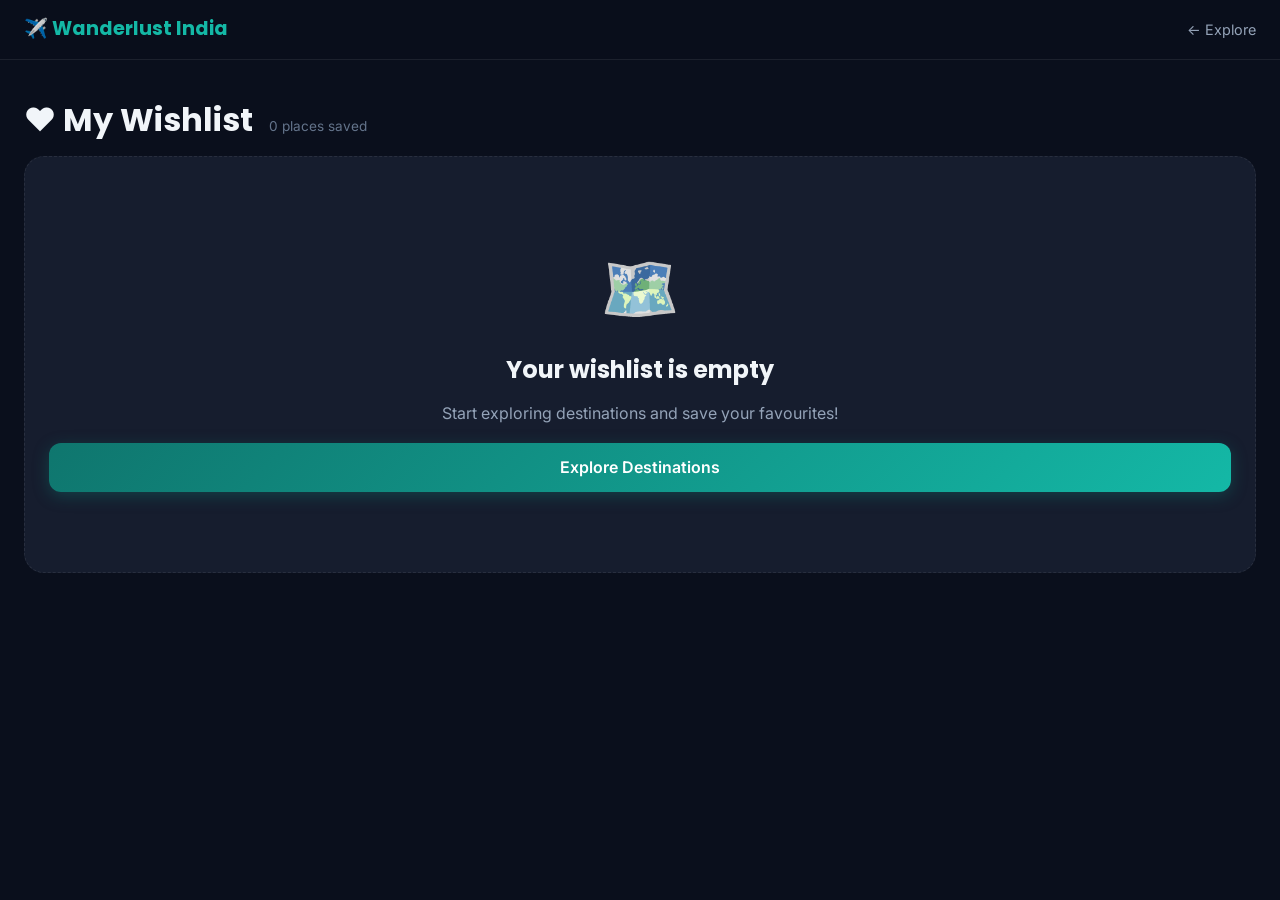
<file: wishlist.html>
<!DOCTYPE html>
<html lang="en">

<head>
    <meta charset="UTF-8" />
    <meta name="viewport" content="width=device-width, initial-scale=1.0" />
    <title>My Wishlist — Wanderlust India</title>
    <link rel="preconnect" href="https://fonts.googleapis.com" />
    <link
        href="https://fonts.googleapis.com/css2?family=Inter:wght@300;400;500;600;700&family=Poppins:wght@600;700;800&display=swap"
        rel="stylesheet" />
    <link rel="stylesheet" href="css/style.css" />
    <link rel="stylesheet" href="css/home.css" />
</head>

<body class="dark-body">

    <nav class="navbar">
        <div class="nav-inner">
            <a href="index.html" class="nav-brand">✈️ Wanderlust India</a>
            <div class="nav-actions">
                <a href="index.html" class="nav-link">← Explore</a>

            </div>
        </div>
    </nav>

    <main class="main-content">
        <div class="wishlist-header">
            <h1 class="page-title">❤️ My Wishlist</h1>
            <span class="results-count" id="wishlist-count">0 places saved</span>
        </div>

        <!-- Empty State -->
        <div class="empty-state hidden" id="empty-state">
            <div class="empty-icon">🗺️</div>
            <h2>Your wishlist is empty</h2>
            <p>Start exploring destinations and save your favourites!</p>
            <a href="index.html" class="btn-primary"
                style="display:inline-block;text-decoration:none;padding:12px 32px">Explore Destinations</a>
        </div>

        <div class="destinations-grid" id="wishlist-grid"></div>
    </main>

    <script src="js/destinations_data.js"></script>
    <script src="js/image_data.js"></script>
    <script src="js/api.js"></script>
    <script src="js/wishlist.js"></script>
</body>

</html>
</file>
<file: css/style.css>
/* =============================================
   GLOBAL DESIGN SYSTEM — Wanderlust India
   ============================================= */

*, *::before, *::after { box-sizing: border-box; margin: 0; padding: 0; }

:root {
  --primary:        #0F766E;
  --primary-light:  #14B8A6;
  --primary-dark:   #0D5959;
  --accent:         #F59E0B;
  --accent-light:   #FCD34D;
  --bg-dark:        #0A0F1C;
  --bg-card:        #111827;
  --bg-card-hover:  #1a2436;
  --bg-surface:     #161d2e;
  --text-primary:   #F1F5F9;
  --text-secondary: #94A3B8;
  --text-muted:     #64748B;
  --success:        #22C55E;
  --danger:         #EF4444;
  --warning:        #F59E0B;
  --border:         rgba(255,255,255,0.08);
  --border-hover:   rgba(255,255,255,0.15);
  --shadow-card:    0 4px 32px rgba(0,0,0,0.5);
  --shadow-glow:    0 0 24px rgba(20,184,166,0.25);
  --radius-sm:      6px;
  --radius-md:      12px;
  --radius-lg:      20px;
  --radius-xl:      28px;
  --font-body:      'Inter', system-ui, sans-serif;
  --font-display:   'Poppins', 'Inter', sans-serif;
  --transition:     all 0.25s cubic-bezier(0.4,0,0.2,1);
}

html { scroll-behavior: smooth; }

body {
  font-family: var(--font-body);
  color: var(--text-primary);
  line-height: 1.6;
  -webkit-font-smoothing: antialiased;
}

.dark-body { background: var(--bg-dark); }

/* ── Typography ────────────────────────────── */
h1,h2,h3,h4 { font-family: var(--font-display); font-weight: 700; line-height: 1.25; }

.gradient-text {
  background: linear-gradient(135deg, var(--primary-light), var(--accent));
  -webkit-background-clip: text;
  -webkit-text-fill-color: transparent;
  background-clip: text;
}

/* ── Buttons ────────────────────────────────── */
.btn-primary {
  display: flex; align-items: center; justify-content: center; gap: 8px;
  width: 100%; padding: 13px 24px;
  background: linear-gradient(135deg, var(--primary), var(--primary-light));
  color: white; border: none; border-radius: var(--radius-md);
  font-size: 1rem; font-weight: 600; cursor: pointer;
  transition: var(--transition);
  box-shadow: 0 4px 16px rgba(15,118,110,0.4);
}
.btn-primary:hover {
  transform: translateY(-2px);
  box-shadow: 0 8px 24px rgba(15,118,110,0.5);
}
.btn-primary:active { transform: translateY(0); }

/* ── Navbar ─────────────────────────────────── */
.navbar {
  position: sticky; top: 0; z-index: 100;
  background: rgba(10,15,28,0.92);
  backdrop-filter: blur(20px);
  border-bottom: 1px solid var(--border);
}
.nav-inner {
  max-width: 1400px; margin: 0 auto;
  padding: 14px 24px;
  display: flex; align-items: center; gap: 24px;
}
.nav-brand {
  font-family: var(--font-display); font-size: 1.2rem; font-weight: 700;
  color: var(--primary-light); text-decoration: none;
  white-space: nowrap;
}
.nav-search {
  flex: 1; position: relative; max-width: 480px;
}
.search-icon {
  position: absolute; left: 14px; top: 50%; transform: translateY(-50%);
  font-size: 0.9rem; pointer-events: none;
}
.nav-search input {
  width: 100%; padding: 10px 16px 10px 40px;
  background: var(--bg-surface); border: 1px solid var(--border);
  border-radius: var(--radius-lg); color: var(--text-primary);
  font-size: 0.9rem; outline: none; transition: var(--transition);
}
.nav-search input:focus { border-color: var(--primary-light); box-shadow: var(--shadow-glow); }
.nav-actions { display: flex; align-items: center; gap: 12px; margin-left: auto; }
.nav-link { color: var(--text-secondary); text-decoration: none; font-size: 0.9rem; transition: var(--transition); }
.nav-link:hover { color: var(--primary-light); }
.nav-btn {
  position: relative; background: var(--bg-surface); border: 1px solid var(--border);
  color: var(--text-primary); padding: 8px 16px; border-radius: var(--radius-lg);
  font-size: 0.9rem; cursor: pointer; text-decoration: none; transition: var(--transition);
}
.nav-btn:hover { border-color: var(--primary-light); color: var(--primary-light); }
.badge {
  position: absolute; top: -6px; right: -6px;
  background: var(--danger); color: white;
  font-size: 0.65rem; font-weight: 700; min-width: 18px; height: 18px;
  border-radius: 999px; display: flex; align-items: center; justify-content: center;
  padding: 0 4px;
}

/* ── User Avatar & Menu ─────────────────────── */
.user-avatar-wrap { position: relative; cursor: pointer; }
.user-avatar {
  width: 38px; height: 38px; border-radius: 50%;
  background: linear-gradient(135deg, var(--primary), var(--accent));
  display: flex; align-items: center; justify-content: center;
  font-weight: 700; font-size: 0.9rem; color: white;
}
.user-menu {
  position: absolute; right: 0; top: calc(100% + 12px);
  background: var(--bg-card); border: 1px solid var(--border);
  border-radius: var(--radius-md); padding: 12px; min-width: 180px;
  box-shadow: var(--shadow-card); z-index: 200;
}
.user-menu .user-name { font-weight: 600; font-size: 0.9rem; color: var(--text-primary); padding: 4px 8px; }
.user-menu hr { border: none; border-top: 1px solid var(--border); margin: 8px 0; }
.user-menu a, .user-menu button {
  display: block; width: 100%; text-align: left;
  color: var(--text-secondary); background: none; border: none;
  padding: 8px 8px; border-radius: var(--radius-sm); font-size: 0.9rem;
  text-decoration: none; cursor: pointer; transition: var(--transition);
}
.user-menu a:hover, .user-menu button:hover { background: var(--bg-surface); color: var(--text-primary); }

/* ── Destination Cards ──────────────────────── */
.destinations-grid {
  display: grid;
  grid-template-columns: repeat(auto-fill, minmax(300px, 1fr));
  gap: 24px;
  padding: 0 0 40px;
}
.dest-card {
  background: var(--bg-card); border: 1px solid var(--border);
  border-radius: var(--radius-lg); overflow: hidden;
  cursor: pointer; transition: var(--transition);
  position: relative;
}
.dest-card:hover { transform: translateY(-6px); border-color: var(--primary-light); box-shadow: var(--shadow-glow); }
.dest-card.skeleton { height: 340px; animation: shimmer 1.5s infinite; }

@keyframes shimmer {
  0% { background: var(--bg-card); }
  50% { background: var(--bg-surface); }
  100% { background: var(--bg-card); }
}

.card-image-wrap {
  width: 100%; height: 200px; overflow: hidden; position: relative;
  background: linear-gradient(135deg, #1a2436, #0d1a2e);
}
.card-slider-wrap img.card-slide { 
  position: absolute; top: 0; left: 0; width: 100%; height: 100%; object-fit: cover; 
  opacity: 0; transition: opacity 0.4s ease-in-out, transform 0.4s; 
}
.card-slider-wrap img.card-slide.active { opacity: 1; z-index: 1; }
.dest-card:hover .card-slider-wrap img.card-slide.active { transform: scale(1.06); }

.card-slider-nav {
  position: absolute; top: 50%; left: 0; right: 0;
  display: flex; justify-content: space-between;
  transform: translateY(-50%); z-index: 10;
  opacity: 0; transition: opacity 0.3s;
  padding: 0 8px; pointer-events: none;
}
.dest-card:hover .card-slider-nav { opacity: 1; }
.slider-btn {
  background: rgba(0,0,0,0.5); color: white;
  border: none; border-radius: 50%;
  width: 28px; height: 28px; cursor: pointer;
  display: flex; align-items: center; justify-content: center;
  font-size: 0.8rem; backdrop-filter: blur(4px);
  pointer-events: auto;
}
.slider-btn:hover { background: var(--primary); }

.card-image-placeholder {
  width: 100%; height: 100%; display: flex; align-items: center; justify-content: center;
  font-size: 4rem;
  background: linear-gradient(135deg, var(--bg-surface), var(--bg-card));
}
.card-state-badge {
  position: absolute; top: 12px; left: 12px;
  background: rgba(10,15,28,0.8); backdrop-filter: blur(8px);
  color: var(--primary-light); font-size: 0.72rem; font-weight: 600;
  padding: 4px 10px; border-radius: var(--radius-lg);
  border: 1px solid rgba(20,184,166,0.3);
}
.card-wishlist-btn {
  position: absolute; top: 10px; right: 10px;
  background: rgba(10,15,28,0.8); backdrop-filter: blur(8px);
  border: 1px solid var(--border); border-radius: 50%;
  width: 34px; height: 34px; display: flex; align-items: center; justify-content: center;
  cursor: pointer; font-size: 1rem; transition: var(--transition); color: var(--text-secondary);
}
.card-wishlist-btn:hover, .card-wishlist-btn.saved { color: var(--danger); border-color: var(--danger); }

.card-body { padding: 16px; }
.card-seasons { display: flex; gap: 6px; flex-wrap: wrap; margin-bottom: 10px; }
.season-chip {
  font-size: 0.68rem; padding: 3px 8px; border-radius: var(--radius-lg);
  font-weight: 600; border: 1px solid;
}
.chip-SUMMER { color: #FCD34D; border-color: #FCD34D33; background: #FCD34D11; }
.chip-WINTER { color: #93C5FD; border-color: #93C5FD33; background: #93C5FD11; }
.chip-MONSOON { color: #6EE7B7; border-color: #6EE7B733; background: #6EE7B711; }
.chip-ALL_SEASON { color: var(--primary-light); border-color: rgba(20,184,166,0.3); background: rgba(20,184,166,0.1); }

.card-name { font-family: var(--font-display); font-size: 1.15rem; font-weight: 700; margin-bottom: 4px; }
.card-exp { font-size: 0.8rem; color: var(--text-secondary); margin-bottom: 12px; }
.card-footer { display: flex; align-items: center; justify-content: space-between; }
.card-cost { font-size: 0.85rem; color: var(--accent); font-weight: 600; }
.card-explore-btn {
  font-size: 0.82rem; color: var(--primary-light); font-weight: 600;
  background: rgba(20,184,166,0.1); border: 1px solid rgba(20,184,166,0.3);
  padding: 6px 14px; border-radius: var(--radius-lg);
  text-decoration: none; transition: var(--transition);
}
.card-explore-btn:hover { background: var(--primary); color: white; }

/* ── Season Tabs ────────────────────────────── */
.section-header { padding: 32px 0 16px; }
.section-title { font-family: var(--font-display); font-size: 1.5rem; margin-bottom: 20px; }
.season-tabs { display: flex; gap: 10px; flex-wrap: wrap; }
.season-tab {
  padding: 10px 22px; border-radius: var(--radius-lg);
  background: var(--bg-surface); border: 1px solid var(--border);
  color: var(--text-secondary); font-size: 0.9rem; font-weight: 500;
  cursor: pointer; transition: var(--transition);
}
.season-tab.active, .season-tab:hover {
  background: var(--primary); border-color: var(--primary);
  color: white; box-shadow: 0 4px 16px rgba(15,118,110,0.35);
}

/* ── Filter Bar ─────────────────────────────── */
.filter-bar { display: flex; align-items: center; gap: 16px; margin-bottom: 28px; flex-wrap: wrap; }
.state-select {
  padding: 10px 16px; background: var(--bg-surface); border: 1px solid var(--border);
  border-radius: var(--radius-md); color: var(--text-primary); font-size: 0.9rem;
  outline: none; cursor: pointer; transition: var(--transition);
}
.state-select:focus { border-color: var(--primary-light); }
.results-count { color: var(--text-muted); font-size: 0.85rem; }

/* ── Pagination ─────────────────────────────── */
.pagination { display: flex; gap: 8px; justify-content: center; padding: 24px 0 48px; }
.page-btn {
  width: 40px; height: 40px; border-radius: var(--radius-md);
  background: var(--bg-surface); border: 1px solid var(--border);
  color: var(--text-secondary); cursor: pointer; font-size: 0.9rem; transition: var(--transition);
  display: flex; align-items: center; justify-content: center;
}
.page-btn.active { background: var(--primary); border-color: var(--primary); color: white; }
.page-btn:hover:not(.active) { border-color: var(--primary-light); color: var(--primary-light); }

/* ── Main Content Padding ───────────────────── */
.main-content { max-width: 1400px; margin: 0 auto; padding: 0 24px; }

/* ── Search Results Dropdown ────────────────── */
.search-results {
  position: absolute; top: calc(100% + 8px); left: 0; right: 0;
  background: var(--bg-card); border: 1px solid var(--border);
  border-radius: var(--radius-md); overflow: hidden;
  box-shadow: var(--shadow-card); z-index: 300; max-height: 320px; overflow-y: auto;
}
.search-result-item {
  display: flex; align-items: center; gap: 12px;
  padding: 12px 16px; cursor: pointer; transition: var(--transition);
  text-decoration: none; color: var(--text-primary);
}
.search-result-item:hover { background: var(--bg-surface); }
.search-result-img { width: 42px; height: 42px; border-radius: var(--radius-sm); object-fit: cover; }
.search-result-info .name { font-weight: 600; font-size: 0.9rem; }
.search-result-info .state { color: var(--text-muted); font-size: 0.78rem; }

.search-no-results {
  padding: 24px;
  text-align: center;
  color: var(--text-secondary);
  display: flex;
  flex-direction: column;
  gap: 8px;
}
.search-no-results span { font-size: 1.5rem; }

/* ── Misc ───────────────────────────────────── */
.hidden { display: none !important; }

/* Wishlist page header */
.wishlist-header { padding: 40px 0 16px; display: flex; align-items: baseline; gap: 16px; flex-wrap: wrap; }
.page-title { font-family: var(--font-display); font-size: 2rem; }

/* Empty state */
.empty-state {
  grid-column: 1 / -1;
  text-align: center;
  padding: 80px 24px;
  background: var(--bg-surface);
  border-radius: var(--radius-lg);
  border: 1px dashed var(--border);
  display: flex;
  flex-direction: column;
  align-items: center;
  gap: 16px;
}
.empty-icon { font-size: 4rem; filter: grayscale(0.5); }
.empty-title { font-family: var(--font-display); font-size: 1.5rem; color: var(--text-primary); }
.empty-state p { color: var(--text-secondary); max-width: 400px; }
.clear-filters-btn {
  padding: 10px 24px;
  background: var(--primary);
  color: white;
  border: none;
  border-radius: var(--radius-md);
  cursor: pointer;
  font-weight: 600;
  transition: var(--transition);
}
.clear-filters-btn:hover { background: var(--primary-light); transform: translateY(-2px); }

/* Scrollbar */
::-webkit-scrollbar { width: 6px; height: 6px; }
::-webkit-scrollbar-track { background: var(--bg-dark); }
::-webkit-scrollbar-thumb { background: var(--border); border-radius: 3px; }
::-webkit-scrollbar-thumb:hover { background: var(--primary); }

/* ── Mobile Optimization (Alignment & Text) ──────────────── */
@media (max-width: 768px) {
  .nav-inner { gap: 12px; padding: 12px 16px; }
  .nav-brand { font-size: 1.05rem; }
  .nav-search { max-width: none; }
  .nav-actions { margin-left: 0; }
  .nav-btn.wishlist-btn { padding: 8px 12px; }

  .main-content { padding: 0 16px; }
  .section-title { font-size: 1.3rem; margin-bottom: 16px; }
  .season-tab { padding: 8px 16px; font-size: 0.85rem; }
  
  .filter-bar { gap: 12px; justify-content: space-between; }
  .state-select { flex: 1; min-width: 140px; font-size: 0.85rem; }
  .results-count { font-size: 0.8rem; width: 100%; text-align: left; order: 3; }

  .destinations-grid { gap: 16px; grid-template-columns: 1fr; }
  .dest-card { border-radius: var(--radius-md); }
  .card-body { padding: 14px; }
  .card-name { font-size: 1.1rem; }
  .card-cost { font-size: 0.8rem; }
  
  .empty-state { padding: 60px 20px; }
  .empty-icon { font-size: 3rem; }
  .empty-title { font-size: 1.25rem; }
}

@media (max-width: 480px) {
  .nav-brand { display: none; } /* Hide brand text on very small screens to fit search */
  .nav-inner::before { content: "✈️"; font-size: 1.2rem; } /* Show icon only */
  
  .season-tabs { justify-content: flex-start; overflow-x: auto; padding-bottom: 8px; flex-wrap: nowrap; -webkit-overflow-scrolling: touch; }
  .season-tabs::-webkit-scrollbar { display: none; }
  .season-tab { flex-shrink: 0; }
}
</file>
<file: css/home.css>
/* ── HOME PAGE STYLES ───────────────────────── */

/* Hero Section */
.hero-section {
    position: relative;
    height: 520px;
    overflow: hidden;
    margin-bottom: 0;
}

.hero-slider {
    position: absolute;
    inset: 0;
    background: linear-gradient(135deg, #0a1628, #0d2137, #0a1f2e);
    display: flex;
    transition: opacity 0.8s;
}

.hero-slide {
    position: absolute;
    inset: 0;
    background-size: cover;
    background-position: center;
    opacity: 0;
    transition: opacity 1.2s ease;
}

.hero-slide.active {
    opacity: 1;
}

.hero-overlay {
    position: absolute;
    inset: 0;
    background: linear-gradient(to top, rgba(10, 15, 28, 0.95) 0%, rgba(10, 15, 28, 0.3) 60%, transparent 100%);
    display: flex;
    flex-direction: column;
    justify-content: flex-end;
    padding: 56px 60px;
    align-items: flex-start;
}

.hero-title {
    font-family: var(--font-display);
    font-size: 3.2rem;
    font-weight: 800;
    margin-bottom: 12px;
    text-shadow: 0 2px 20px rgba(0, 0, 0, 0.8);
}

.hero-sub {
    color: var(--text-secondary);
    font-size: 1.05rem;
    margin-bottom: 20px;
}

.hero-dots {
    display: flex;
    gap: 8px;
}

.hero-dot {
    width: 8px;
    height: 8px;
    border-radius: 50%;
    background: rgba(255, 255, 255, 0.3);
    cursor: pointer;
    transition: var(--transition);
}

.hero-dot.active {
    background: var(--primary-light);
    width: 24px;
    border-radius: 4px;
}

@media (max-width: 640px) {
    .hero-section {
        height: 360px;
    }

    .hero-overlay {
        padding: 32px 20px;
    }

    .hero-title {
        font-size: 2rem;
    }
}
</file>
